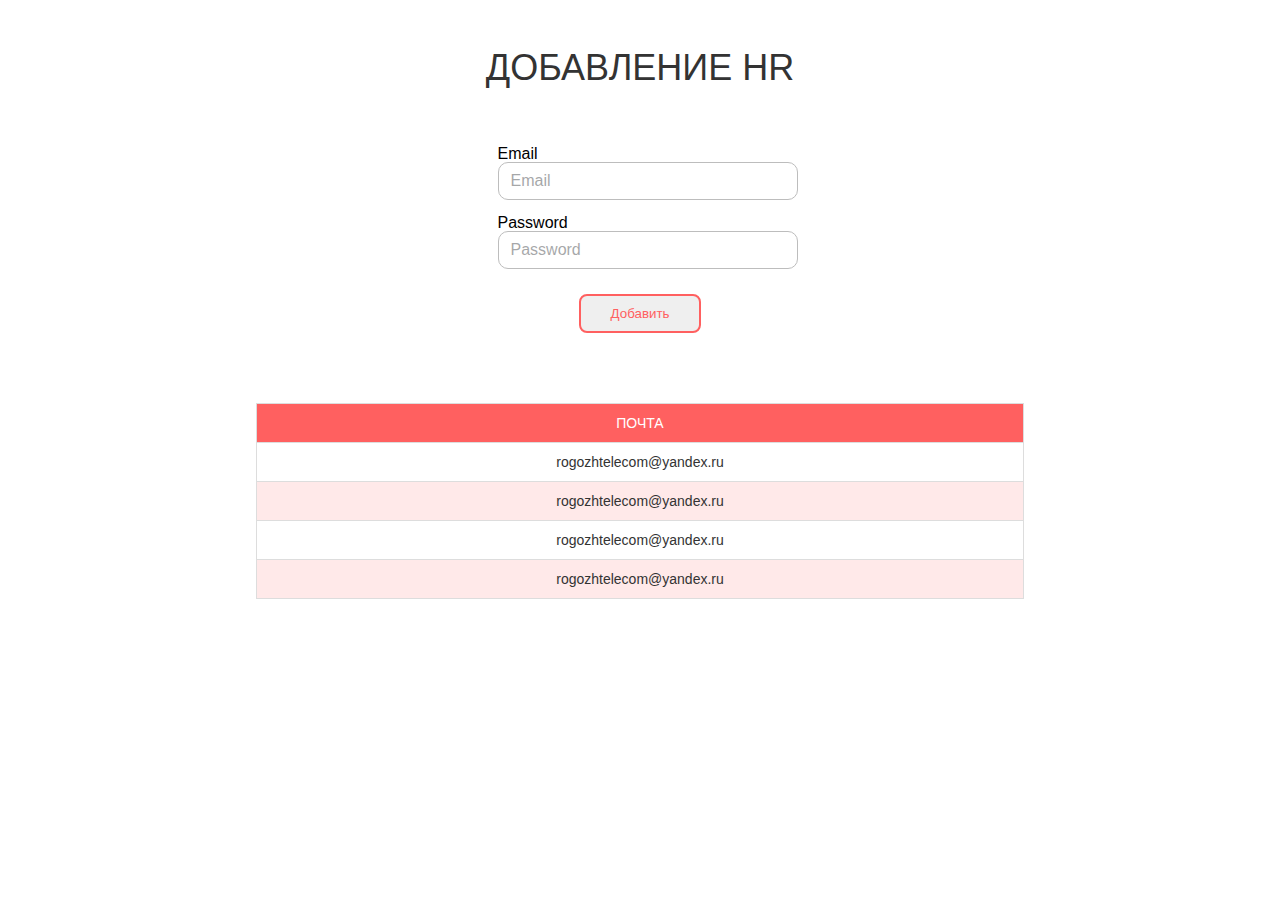
<file: HRAdd new/index.html>
<head>
    <title>Simpl</title>
    <meta charset="utf-8">
    <link rel="stylesheet" href="css/style.css">
</head>
<body>
    <form method="post" asp-controller="Account" asp-action="HRAdd">
        <h1>Добавление HR</h1>
        <div class="input-container">
            <div asp-validation-summary="ModelOnly"></div>
            <div class="text-field">
                <label class="text-field__label" asp-for="Email">Email</label><br />
                <input class="text-field__input" asp-for="Email" placeholder="Email">
                <div class="text-field__counter"></div>
            </div>
            <div class="text-field">
                <label class="text-field__label" asp-for="Password">Password</label><br />
                <input class="text-field__input" asp-for="Password" type="password" placeholder="Password">
            </div>
            <input class="shine-button" type="submit" value="Добавить" />
        </div>
        <div>
            <table class="table">
                <thead>
                    <th>Почта</th>
                </thead>
                <tbody>
                    <tr>
                        <td>rogozhtelecom@yandex.ru</td>
                    </tr>
                    <tr>
                        <td>rogozhtelecom@yandex.ru</td>
                    </tr>
                    <tr>
                        <td>rogozhtelecom@yandex.ru</td>
                    </tr>
                    <tr>
                        <td>rogozhtelecom@yandex.ru</td>
                    </tr>
                </tbody>
            </table>
        </div>
    </form>
</body>
</file>
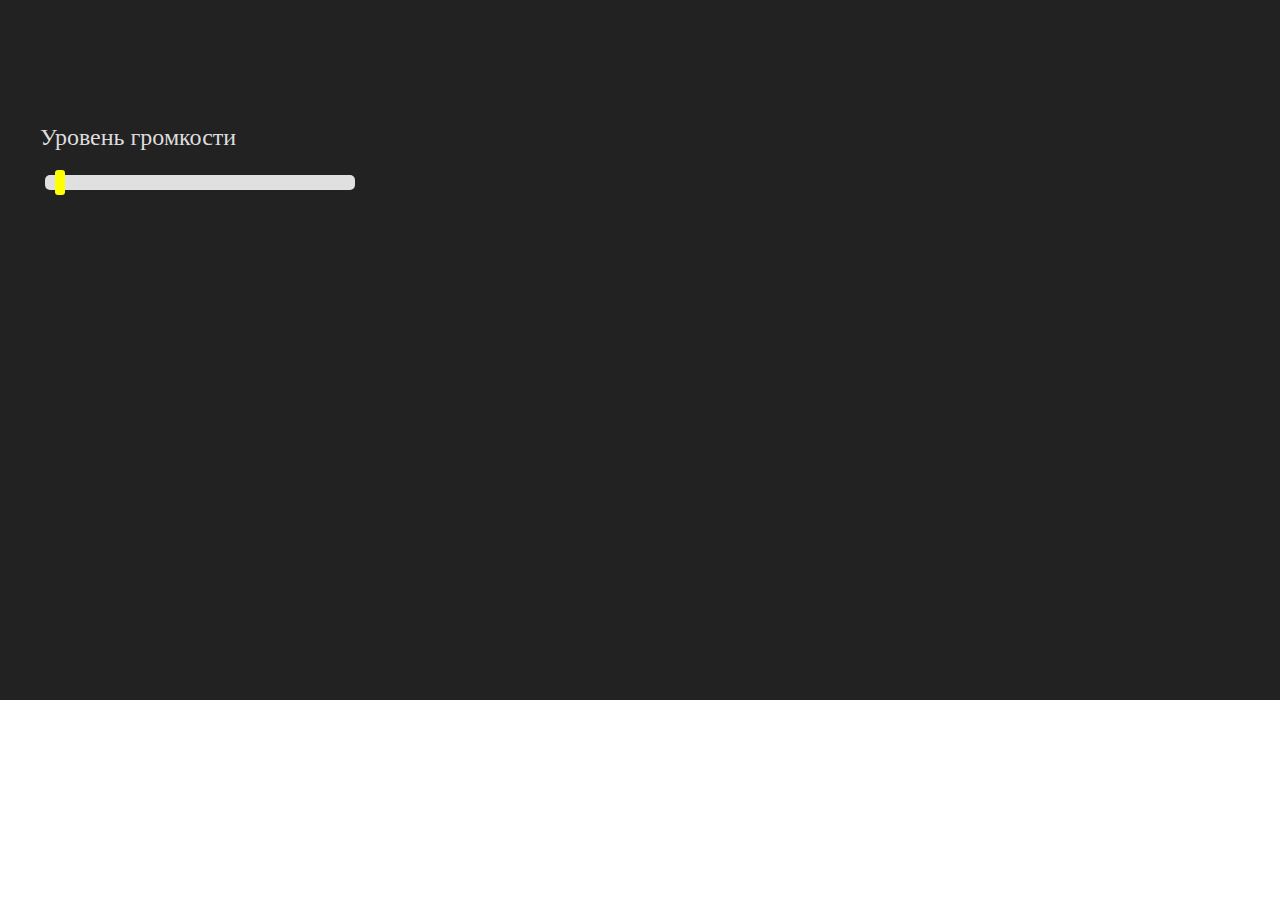
<file: Изучаю JS/index.html>
<!DOCTYPE html>
<html>
<head>
  <link rel="stylesheet" href="css/style.css">
  <meta charset="UTF-8">
	<title>Js</title>
</head>

<body>
  <div class = "back_in_black">
    <p class="text">Уровень громкости</p>
    <div id="slider" class="slider">
      <div class="thumb"></div>
    </div>
  </div>

  <script>
    let thumb = slider.querySelector('.thumb');
    thumb.onmousedown = function(event) {
      event.preventDefault();
      let shiftX = event.clientX - thumb.getBoundingClientRect().left;
      document.addEventListener('mousemove', onMouseMove);
      document.addEventListener('mouseup', onMouseUp);
      function onMouseMove(event) {
        let newLeft = event.clientX - shiftX - slider.getBoundingClientRect().left;
        if (newLeft < 0) {
          newLeft = 0;
        }
        let rightEdge = slider.offsetWidth - thumb.offsetWidth;
        if (newLeft > rightEdge) {
          newLeft = rightEdge;
        }

        thumb.style.left = newLeft + 'px';
      }

      function onMouseUp() {
        document.removeEventListener('mouseup', onMouseUp);
        document.removeEventListener('mousemove', onMouseMove);
      }
    };

    thumb.ondragstart = function() {
      return false;
    };
  </script>
  <!-- <p>Перетащите мяч.</p>
  <img src="https://en.js.cx/clipart/soccer-gate.svg" id="gate" class="droppable">
  <img src="https://en.js.cx/clipart/ball.svg" id="ball">
  <script>
    let currentDroppable = null;

    ball.onmousedown = function(event) {
      let shiftX = event.clientX - ball.getBoundingClientRect().left;
      let shiftY = event.clientY - ball.getBoundingClientRect().top;
      ball.style.position = 'absolute';
      ball.style.zIndex = 1000;
      document.body.append(ball);
      moveAt(event.pageX, event.pageY);

      function moveAt(pageX, pageY) {
        ball.style.left = pageX - shiftX + 'px';
        ball.style.top = pageY - shiftY + 'px';
      }

      function onMouseMove(event) {
        moveAt(event.pageX, event.pageY);
        ball.hidden = true;
        let elemBelow = document.elementFromPoint(event.clientX, event.clientY);
        ball.hidden = false;
        if (!elemBelow) return;
        let droppableBelow = elemBelow.closest('.droppable');
        if (currentDroppable != droppableBelow) {
          if (currentDroppable) {
            leaveDroppable(currentDroppable);
          }
          currentDroppable = droppableBelow;
          if (currentDroppable) {
            enterDroppable(currentDroppable);
          }
        }
      }
      document.addEventListener('mousemove', onMouseMove);

      ball.onmouseup = function() {
        document.removeEventListener('mousemove', onMouseMove);
        ball.onmouseup = null;
      };
    };

    function enterDroppable(elem) {
      elem.style.background = 'pink';
    }

    function leaveDroppable(elem) {
      elem.style.background = '';
    }

    ball.ondragstart = function() {
      return false;
    };
  </script> -->
  <!-- <p>Кликни на студента, чтобы выделить его.</p>
  <br>

  <ul id="ul">
    <li>Полынский Арсений</li>
    <li>Кулаков Андрей</li>
    <li>Гявгянен Артём</li>
    <li>Валиев Антон</li>
    <li>Лев Николаевич</li>
  </ul>

  <script>
    ul.onclick = function(event) {
      if (event.target.tagName != "LI") return;

      if (event.ctrlKey || event.metaKey) {
        toggleSelect(event.target);
      } else {
        singleSelect(event.target);
      }
    }

    ul.onmousedown = function() {
      return false;
    };

    function toggleSelect(li) {
      li.classList.toggle('selected');
    }

    function singleSelect(li) {
      let selected = ul.querySelectorAll('.selected');
      for(let elem of selected) {
        elem.classList.remove('selected');
      }
      li.classList.add('selected');
    }
  </script> -->
  <!-- <br>
  <br>
  <br>
  <blockquote>
    Teacher: Why are you late?
    Student: There was a man who lost a hundred dollar bill.
    Teacher: That's nice. Were you helping him look for it?
    Student: No. I was standing on it.
  </blockquote>

  <script>
    function positionAt(anchor, position, elem) {

      let anchorCoords = anchor.getBoundingClientRect();

      switch (position) {
        case "top":
          elem.style.left = anchorCoords.left + "px";
          elem.style.top = anchorCoords.top - elem.offsetHeight + "px";
          break;

        case "right":
          elem.style.left = anchorCoords.left + anchor.offsetWidth + "px";
          elem.style.top = anchorCoords.top + "px";
          break;

        case "bottom":
          elem.style.left = anchorCoords.left + "px";
          elem.style.top = anchorCoords.top + anchor.offsetHeight + "px";
          break;
      }
    }

    function showNote(anchor, position, html) {
      let note = document.createElement('div');
      note.className = "note";
      note.innerHTML = html;
      document.body.append(note);

      positionAt(anchor, position, note);
    }

    let blockquote = document.querySelector('blockquote');

    showNote(blockquote, "top", "note above");
    showNote(blockquote, "right", "note at the right");
    showNote(blockquote, "bottom", "note below");
  </script> -->
  <!-- <textarea class ="areatxt" id="area" placeholder="Ваш текст здесь"></textarea>
  <br>
  <button onclick="localStorage.removeItem('area');area.value=''">Очистить</button>
  <script>
      area.value = localStorage.getItem('area');
      area.oninput = () => {
        localStorage.setItem('area', area.value)
      };
  </script> -->
  <!-- <script src="js/script.js">
    let div = document.createElement('div');
    div.className = "alert";
    div.innerHTML = "<strong>Всем привет!</strong> Вы прочитали важное сообщение.";
    document.body.append(div);

    setTimeout(() => div.remove(), 2000);    
  </script> -->
</body>
</html>
</file>
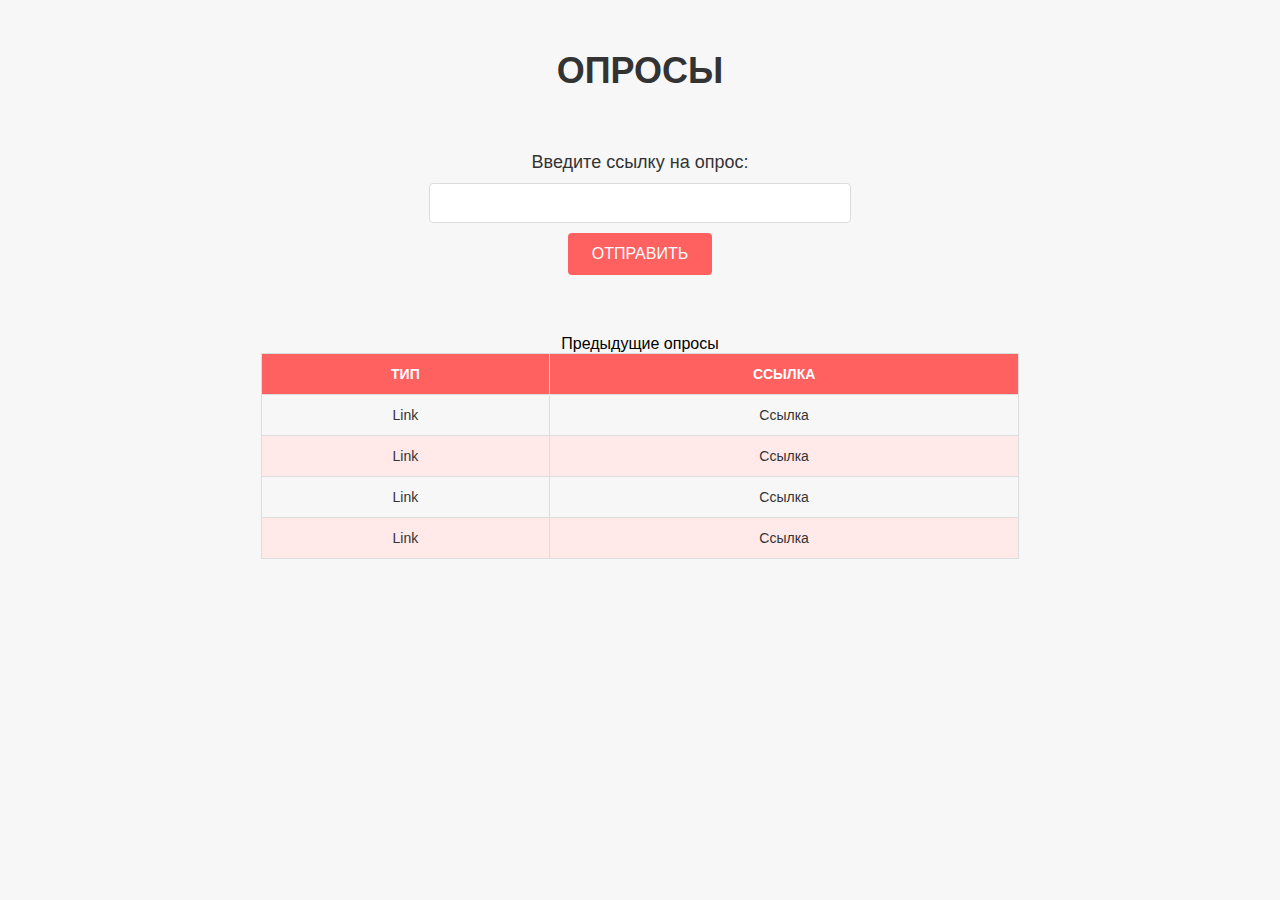
<file: Пульс-опрос/index.html>
<!DOCTYPE html>
<html>
<head>
  <title>Опросы</title>
  <link rel="stylesheet" href="css/style.css">
</head>
<body>
  <h1>Опросы</h1>

  <div class="input-container">
    <label for="survey-link">Введите ссылку на опрос:</label>
    <input type="text" id="survey-link" name="survey-link">
    <button type="submit">Отправить</button>
  </div>

  <table>
    <caption>Предыдущие опросы</caption>
    <thead>
      <tr>
        <th>Тип</th>
        <th>Ссылка</th>
      </tr>
    </thead>
    <tbody>
      <tr>
        <td>Link</td>
        <td>Ссылка</td>
      </tr>
      <tr>
        <td>Link</td>
        <td>Ссылка</td>
      </tr>
      <tr>
        <td>Link</td>
        <td>Ссылка</td>
      </tr>
      <tr>
        <td>Link</td>
        <td>Ссылка</td>
      </tr>
    </tbody>
  </table>
</body>
</html>
</file>
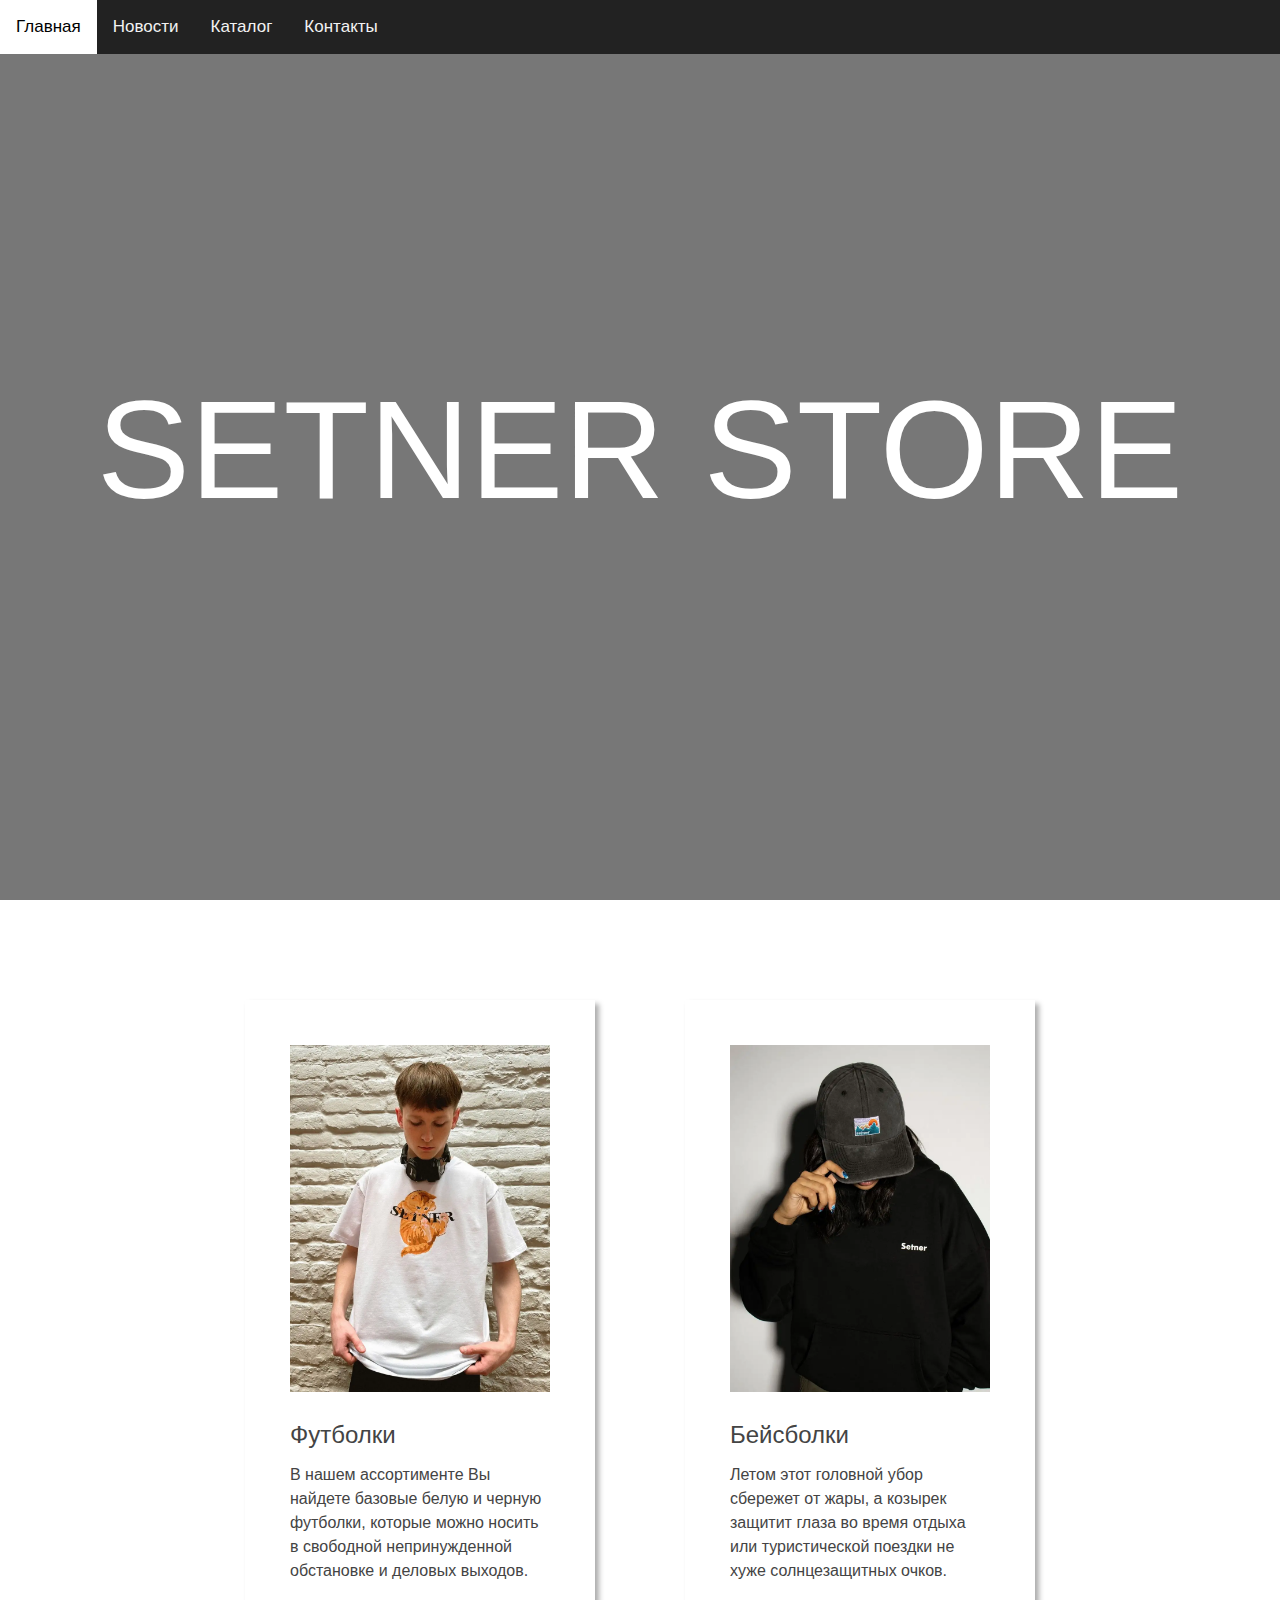
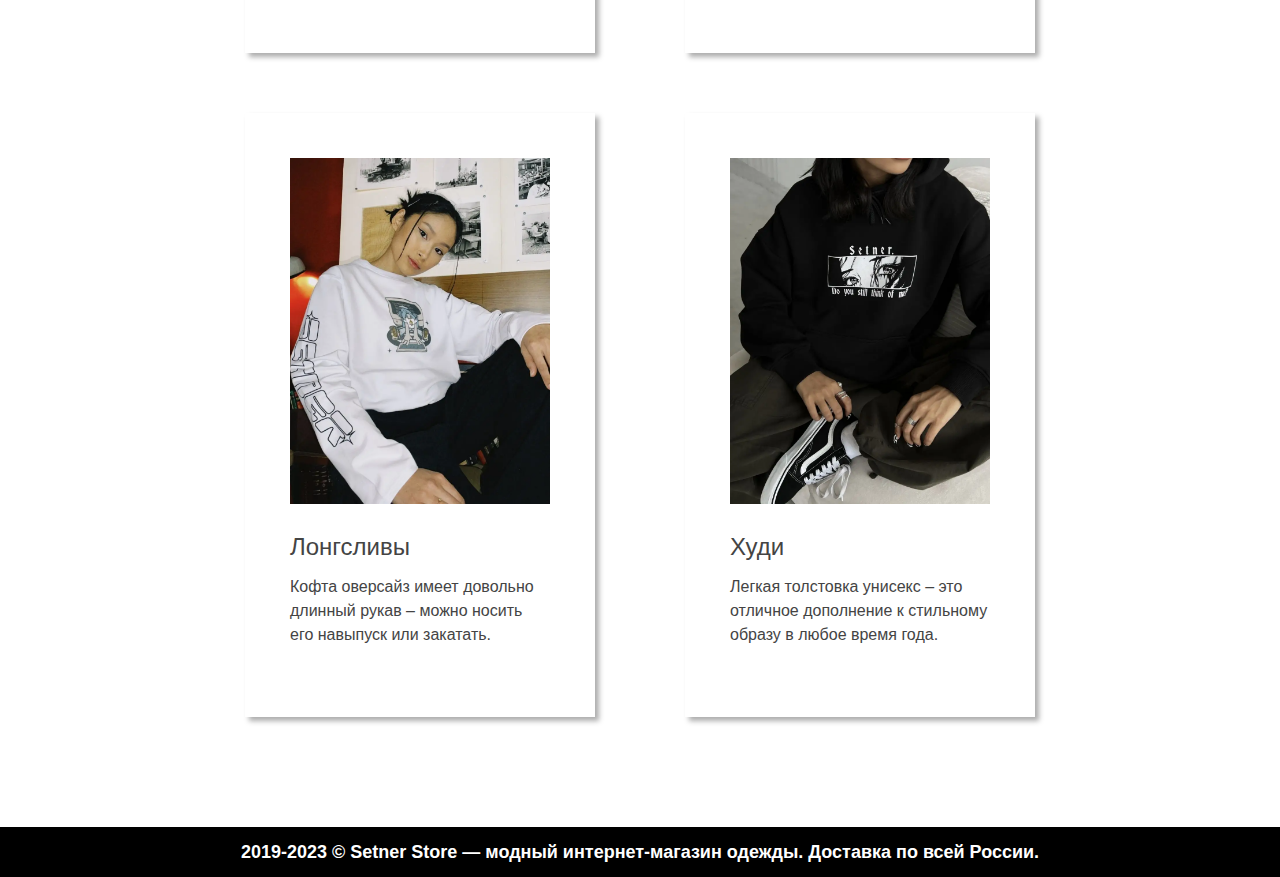
<file: Сайт/Код/проба пера/index.html>
<!DOCTYPE html>
<html>
<head>
  <meta charset="UTF-8">
  <title>Setner Store</title>
  <link rel="stylesheet" href="css/style.css">
  <link rel="icon" type="image" href="#">
</head>
<body>
  <div id="main_page">
    <div class="topnav">
      <a class="active" href="#">Главная</a>
      <a href = "#" onclick = "document.getElementById('main_page').style.display='none'; document.getElementById('news').style.display='block';">Новости</a>
      <a href = "#" onclick = "document.getElementById('main_page').style.display='none'; document.getElementById('catalog').style.display='block';">Каталог</a>
      <a href = "#" onclick = "document.getElementById('main_page').style.display='none'; document.getElementById('contacts').style.display='block';">Контакты</a>
    </div>
    <header class="header">
      <div class="overlay">
        <h1 class="header-title">Setner store</h1>
      </div>
    </header>
    <section class="content">
      <div class="card">
        <img class="card-image" src="photos/Футболка-главная.png">
        <h3 class="card-title">Футболки</h3>
        <p class="card-text">В нашем ассортименте Вы найдете базовые белую и черную футболки, которые можно носить в свободной непринужденной обстановке и деловых выходов.</p>
      </div>
      <div class="card no-right-margin">
        <img class="card-image" src="photos/Бейсболка-главная.png">
        <h3 class="card-title">Бейсболки</h3>
        <p class="card-text">Летом этот головной убор сбережет от жары, а козырек защитит глаза во время отдыха или туристической поездки не хуже солнцезащитных очков.</p>
      </div>
      <div class="card">
        <img class="card-image" src="photos/Лонгслив-главная.png">
        <h3 class="card-title">Лонгсливы</h3>
        <p class="card-text">Кофта оверсайз имеет довольно длинный рукав – можно носить его навыпуск или закатать.</p>
      </div>
      <div class="card no-right-margin">
        <img class="card-image" src="photos/Худи.png">
        <h3 class="card-title">Худи</h3>
        <p class="card-text">Легкая толстовка унисекс – это отличное дополнение к стильному образу в любое время года.</p>
      </div>
    </section>
    <footer class="footer">
      <h5 class="footer-author">2019-2023 © Setner Store — модный интернет-магазин одежды. Доставка по всей России.</h5>
    </footer>
  </div>
  <div id="news" style='display: none'>
    <div class="topnav">
      <a href = "#" onclick = "document.getElementById('news').style.display='none'; document.getElementById('main_page').style.display='block';">Главная</a>
      <a class="active" href = "#">Новости</a>
      <a href = "#" onclick = "document.getElementById('news').style.display='none'; document.getElementById('catalog').style.display='block';">Каталог</a>
      <a href = "#" onclick = "document.getElementById('news').style.display='none'; document.getElementById('contacts').style.display='block';">Контакты</a>
    </div>
    <!-- код второй страницы начало карусели-->
    <!-- Slideshow container -->
    <div class="slideshow-container">

      <!-- Full-width images with number and caption text -->
      <div class="mySlides fade">
        <div class="numbertext">1 / 3</div>
        <img clas="slide-img" src="photos/карусель.jpg">
        <div class="text">Caption One</div>
      </div>

      <div class="mySlides fade">
        <div class="numbertext">2 / 3</div>
        <img clas="slide-img" src="photos/карусель.jpg">
        <div class="text">Caption Two</div>
      </div>

      <div class="mySlides fade">
        <div class="numbertext">3 / 3</div>
        <img clas="slide-img" src="photos/карусель.jpg">
        <div class="text">Caption Three</div>
      </div>

      <!-- Next and previous buttons -->
      <a class="prev" onclick="plusSlides(-1)">&#10094;</a>
      <a class="next" onclick="plusSlides(1)">&#10095;</a>
    </div>
    <br>

    <!-- The dots/circles -->
    <div style="text-align:center">
      <span class="dot" onclick="currentSlide(1)"></span>
      <span class="dot" onclick="currentSlide(2)"></span>
      <span class="dot" onclick="currentSlide(3)"></span>
    </div>
    <script src="js/script.js"></script>
    <!-- конец карусели -->
    <footer class="footer">
      <h5 class="footer-author">2019-2023 © Setner Store — модный интернет-магазин одежды. Доставка по всей России.</h5>
    </footer>
  </div>
  <div id="catalog" style='display: none'>
    <div class="topnav">
      <a href = "#" onclick = "document.getElementById('catalog').style.display='none'; document.getElementById('main_page').style.display='block';">Главная</a>
      <a href = "#" onclick = "document.getElementById('catalog').style.display='none'; document.getElementById('news').style.display='block';">Новости</a>
      <a class="active" href = "#">Каталог</a>
      <a href = "#" onclick = "document.getElementById('catalog').style.display='none'; document.getElementById('contacts').style.display='block';">Контакты</a>
    </div>
    <!-- код третьей страницы -->
    <section class="content-2">
      <!-- 1 отдел -->
      <h3 class="main-text first">Футболки</h3>
      <div class="card-2">
        <img class="card-image" src="photos/Футболка.png">
        <h3 class="card-title-2">Setner/</h3>
        <p class="card-text">Футболка мужская/женская оверсайз</p>
      </div>
      <div class="card-2">
        <img class="card-image" src="photos/Футболка1.png">
        <h3 class="card-title-2">Setner/</h3>
        <p class="card-text">Футболка мужская/женская оверсайз</p>
      </div>
      <div class="card-2">
        <img class="card-image" src="photos/Футболка2.png">
        <h3 class="card-title-2">Setner/</h3>
        <p class="card-text">Футболка мужская/женская оверсайз</p>
      </div>
      <div class="card-2 no-right-margin">
        <img class="card-image" src="photos/Футболка3.png">
        <h3 class="card-title-2">Setner/</h3>
        <p class="card-text">Футболка мужская/женская оверсайз</p>
      </div>
      <div class="arrow">
        <img class = "arrow-image" src="photos/arrow.png">
      </div>
      <!-- 2 отдел -->
      <h3 class="main-text">Бейсболки</h3>
      <div class="card-2">
        <img class="card-image" src="photos/Бейсболка.png">
        <h3 class="card-title-2">Setner/</h3>
        <p class="card-text">Бейсболка мужская/женская летняя</p>
      </div>
      <div class="card-2">
        <img class="card-image" src="photos/Бейсболка1.png">
        <h3 class="card-title-2">Setner/</h3>
        <p class="card-text">Бейсболка мужская/женская летняя</p>
      </div>
      <div class="card-2">
        <img class="card-image" src="photos/Бейсболка2.png">
        <h3 class="card-title-2">Setner/</h3>
        <p class="card-text">Бейсболка мужская/женская летняя</p>
      </div>
      <div class="card-2 no-right-margin">
        <img class="card-image" src="photos/Бейсболка3.png">
        <h3 class="card-title-2">Setner/</h3>
        <p class="card-text">Бейсболка мужская/женская летняя</p>
      </div>
      <div class="arrow">
        <img class = "arrow-image" src="photos/arrow.png">
      </div>
      <!-- 3 отдел -->
      <h3 class="main-text">Худи</h3>
      <div class="card-2">
        <img class="card-image" src="photos/Худи1.png">
        <h3 class="card-title-2">Setner/</h3>
        <p class="card-text">Худи мужское/женское оверсайз</p>
      </div>
      <div class="card-2">
        <img class="card-image" src="photos/Худи2.png">
        <h3 class="card-title-2">Setner/</h3>
        <p class="card-text">Худи мужское/женское оверсайз</p>
      </div>
      <div class="card-2">
        <img class="card-image" src="photos/Худи3.png">
        <h3 class="card-title-2">Setner/</h3>
        <p class="card-text">Худи мужское/женское оверсайз</p>
      </div>
      <div class="card-2 no-right-margin">
        <img class="card-image" src="photos/Худи4.png">
        <h3 class="card-title-2">Setner/</h3>
        <p class="card-text">Худи мужское/женское оверсайз</p>
      </div>
      <div class="arrow">
        <img class = "arrow-image" src="photos/arrow.png">
      </div>
      <!-- 4 отдел -->
      <h3 class="main-text">Лонгсливы</h3>
      <div class="card-2">
        <img class="card-image" src="photos/Лонгслив.png">
        <h3 class="card-title-2">Setner/</h3>
        <p class="card-text">Худи мужское/женское оверсайз</p>
      </div>
      <div class="card-2">
        <img class="card-image" src="photos/Лонгслив1.png">
        <h3 class="card-title-2">Setner/</h3>
        <p class="card-text">Худи мужское/женское оверсайз</p>
      </div>
      <div class="card-2">
        <img class="card-image" src="photos/Лонгслив2.png">
        <h3 class="card-title-2">Setner/</h3>
        <p class="card-text">Худи мужское/женское оверсайз</p>
      </div>
      <div class="card-2 no-right-margin">
        <img class="card-image" src="photos/Лонгслив3.png">
        <h3 class="card-title-2">Setner/</h3>
        <p class="card-text">Худи мужское/женское оверсайз</p>
      </div>
      <div class="arrow">
        <img class = "arrow-image" src="photos/arrow.png">
      </div>
      <!-- БАННЕРЫ -->
      <h3 class="main-text">В наличии также есть:</h3>
      <div class="card-2">
        <img class="card-image" src="photos/Свитер.png">
        <h3 class="card-title-2">Setner/</h3>
        <p class="card-text">Свитер оверсайз вязанный с принтом</p>
      </div>
      <div class="card-2">
        <img class="card-image" src="photos/Свитер1.png">
        <h3 class="card-title-2">Setner/</h3>
        <p class="card-text">Свитер оверсайз вязанный с принтом</p>
      </div>
      <div class="card-2">
        <img class="card-image" src="photos/Сумка.png">
        <h3 class="card-title-2">Setner/</h3>
        <p class="card-text">Шоппер мужской/женский холщовый</p>
      </div>
      <div class="card-2 no-right-margin">
        <img class="card-image" src="photos/Свитшот.png">
        <h3 class="card-title-2">Setner/</h3>
        <p class="card-text">Свитшот мужской/женский оверсайз</p>
      </div>
      <div class="arrow">
        <img class = "arrow-image" src="photos/arrow.png">
      </div>
    </section>
    <footer class="footer">
      <h5 class="footer-author">2019-2023 © Setner Store — модный интернет-магазин одежды. Доставка по всей России.</h5>
    </footer>
  </div>
  <div id="contacts" style='display: none'>
    <div class="topnav">
      <a href = "#" onclick = "document.getElementById('contacts').style.display='none'; document.getElementById('main_page').style.display='block';">Главная</a>
      <a href = "#" onclick = "document.getElementById('contacts').style.display='none'; document.getElementById('news').style.display='block';">Новости</a>
      <a href = "#" onclick = "document.getElementById('contacts').style.display='none'; document.getElementById('catalog').style.display='block';">Каталог</a>
      <a class="active" href = "#">Контакты</a>
    </div>
    <!-- код четвёртой страницы -->
    <main>
      <div class="description">
        <h1 class="description-headline">Контактная информация</h1>
        <p class="description-text">Свяжитесь с нами, если у вас есть вопросы или предложения по сотрудничеству. Мы всегда рады новым знакомствам.</p>
      </div>
      <div class="contacts-block">
        <div class="contacts-block-half">
          <table class="table">
            <caption class="table-header">Наши филиалы</caption>
            <thead>
              <th>Setner Store в Перми</th>
              <th>Setner Store в Москве</th>
            </thead>
            <tbody>
              <tr>
                <td>+7 (571) 313-48-88</td>
                <td>+7 (473) 438-85-86</td>
              </tr>
              <tr>
                <td>info@stnr-prm.ru</td>
                <td>info@stnr-msk.ru</td>
              </tr>
              <tr>
                <td>iMALL Эспланада</td>
                <td>ГУМ</td>
              </tr>
              <tr>
                <td>Петропавловская улица, 73А</td>
                <td>Красная площадь, 3</td>
              </tr>
            </tbody>
          </table>
          <div class="left-side">
            <h3 class="contacts-block-headline" id="contactSpb">Setner Store на Wildberries</h3> <br> www.wildberries.ru/brands/setner
          </div>
        </div>
        <form class="contacts-block-half contacts-block__form-wrapper">
          <h3 class="contacts-block-headline">Обратная связь</h3>
          <div class="contacts-block__form-item-wrapper">
            <span class="contacts-block__form-item-name">Представьтесь</span>
            <input class="contacts-block__form-item" type="text" placeholder="ФИО">
          </div>
          <div class="contacts-block__form-item-wrapper">
            <span class="contacts-block__form-item-name">E-mail</span>
            <input class="contacts-block__form-item" type="email"  placeholder="andreeva@prg-it.ru">
          </div>
          <div class="contacts-block__form-item-wrapper">
            <span class="contacts-block__form-item-name">Телефон</span>
            <input class="contacts-block__form-item phone-form" type="text" placeholder="+7 900 000 00 00">
          </div>
          <div class="contacts-block__form-item-wrapper">
            <span class="contacts-block__form-item-name">Ваше сообщение</span>
            <input class="contacts-block__form-item contacts-block__form-item_text" type="text" placeholder="Текст" optional="">
          </div>
          <button class="contacts-block__submit js--job-form-submit" type="button">Отправить</button>
        </form>
      </div>
    </main>
    <footer class="footer">
      <h5 class="footer-author">2019-2023 © Setner Store — модный интернет-магазин одежды. Доставка по всей России.</h5>
    </footer>
  </div>
  </div>
</body>
</html>
</file>
<file: HRAdd new/css/style.css>
html, body, div, span, applet, object, iframe,
h1, h2, h3, h4, h5, h6, p, blockquote, pre,
a, abbr, acronym, address, big, cite, code,
del, dfn, em, img, ins, kbd, q, s, samp,
small, strike, strong, sub, sup, tt, var,
b, u, i, center,
dl, dt, dd, ol, ul, li,
fieldset, form, label, legend,
table, caption, tbody, tfoot, thead, tr, th, td,
article, aside, canvas, details, embed,
figure, figcaption, footer, header, hgroup,
menu, nav, output, ruby, section, summary,
time, mark, audio, video {
    margin: 0;
    padding: 0;
    border: 0;
    font-size: 100%;
    font: inherit;
    vertical-align: baseline;
}
/* HTML5 display-role reset for older browsers */
article, aside, details, figcaption, figure,
footer, header, hgroup, menu, nav, section {
    display: block;
}

body {
    line-height: 1;
    background-color: #fff;
    font-family: Arial, sans-serif;
}

h1 {
    margin-top: 50px;
    font-size: 36px;
    color: #333333;
    text-transform: uppercase;
    text-align: center;
}

.input-container {
    margin-top: 60px;
    display: flex;
    flex-direction: column;
    align-items: center;
    margin-bottom: 50px;
}

.text-field {
    width: 300px;
}

input[type="text"] {
    font-family: inherit;
    font-size: inherit;
    line-height: inherit;
    margin: 0;
}

.text-field {
    margin-left: 15px;
}

.text-field__label {
    display: inline-block;
    font-family: inherit;
    text-align: center;
}

.text-field__input {
    display: inline-block;
    width: 100%;
    height: calc(2.25rem + 2px);
    padding: 0.375rem 0.75rem;
    margin-bottom: 15px;
    font-family: inherit;
    font-size: 1rem;
    font-weight: 400;
    line-height: 1.5;
    color: #212529;
    background-color: #fff;
    background-clip: padding-box;
    border: 1px solid #bdbdbd;
    border-radius: 10px;
    transition: border-color 0.15s ease-in-out, box-shadow 0.15s ease-in-out;
}

.text-field__input::placeholder {
    color: #212529;
    opacity: 0.4;
}

.text-field__input:focus {
    color: #212529;
    background-color: #fff;
    border-color: #bdbdbd;
    outline: 0;
    box-shadow: 0 0 0 0.2rem rgba(158, 158, 158, 0.25);
}


.shine-button {
    text-decoration: none;
    display: inline-block;
    padding: 10px 30px;
    margin: 10px 15px;
    position: relative;
    overflow: hidden;
    border: 2px solid #ff6060;
    border-radius: 8px;
    font-family: 'Montserrat', sans-serif;
    color: #ff6060;
    transition: .2s ease-in-out;
}

.shine-button:before {
    content: "";
    background: linear-gradient(90deg, rgba(255, 255, 255, .1), rgba(255, 255, 255, .5));
    height: 50px;
    width: 50px;
    position: absolute;
    top: -8px;
    left: -75px;
    transform: skewX(-45deg);
}

.shine-button:hover {
    background: #ff6060;
    color: #fff;
}

.shine-button:hover:before {
    left: 150px;
    transition: .5s ease-in-out;
}

.table {
    margin-top: 60px;
    margin-left: auto;
    margin-right: auto;
    border-collapse: collapse;
    border: 1px solid #dddddd;
    width: 60%;
    max-width: 800px;
}

th, td {
    padding: 12px;
    border: 1px solid #dddddd;
    font-size: 14px;
    color: #333333;
    text-align: center;
}

th {
    background-color: #FF6060;
    color: white;
    text-transform: uppercase;
}

.table tbody tr:nth-child(even) {
    background: #FFE9E9;
}

/*
.table {
    margin-left: auto;
    margin-right: auto;
    width: 80%;
    max-width: 800px;
    margin-bottom: 20px;
    border: 5px solid #fff;
    border-top: 5px solid #fff;
    border-bottom: 3px solid #fff;
    border-collapse: collapse;
    outline: 3px solid #ff6060;
    font-size: 15px;
    background: #fff;
}

.table th {
    font-weight: bold;
    padding: 7px;
    background: #ff6060;
    border: none;
    text-align: left;
    font-size: 15px;
    border-top: 3px solid #fff;
    border-bottom: 3px solid #ff6060;
}

.table td {
    padding: 7px;
    border: none;
    border-top: 3px solid #fff;
    border-bottom: 3px solid #fff;
    font-size: 15px;
}

.table tbody tr:nth-child(even) {
    background: #FFE9E9;
}
*/
</file>
<file: Изучаю JS/css/style.css>
body {
  margin: 0;
  padding: 0;
}

.topnav {
  overflow: hidden;
  background-color: #222;
  width: 100%;
  display: flex;
}

.topnav a {
  color: #f2f2f2;
  text-align: center;
  padding: 14px 16px;
  text-decoration: none;
  font-size: 17px;
  display: block;
}

.topnav a:hover {
  background-color: #ddd;
  color: black;
}

.topnav a.active {
  background-color: #fff;
  color: black;
}

.but-nav {
  font-size: 2em;
  padding-inline: 10px;
  padding-bottom: 2px;
  border: 0px;
  background-color: #fff;  
  color:#222;
}

.but-nav {
  display: none;
}

@media (max-width: 1000px) {
  .but-nav {
    font-size: 2em;
    padding-inline: 10px;
    padding-bottom: 2px;
    border: 0px;
    background-color: #fff;  
    color:#222;
    display: block;
        cursor: pointer;
  }
  .drop:hover>.topnav {
    display: block;
    position:absolute;
    background-color: #222
  }
  .topnav {
    display: none;
  }
}

.alert {
  padding: 15px;
  border: 1px solid #d6e9c6;
  border-radius: 4px;
  color: #3c763d;
  background-color: #dff0d8;
}

.areatxt {
  width:200px;
  height: 60px;
}

.note {
  position: fixed;
  z-index: 1000;
  padding: 5px;
  border: 1px solid black;
  background: white;
  text-align: center;
  font: italic 14px serif;
}

blockquote {
  background: #f9f9f9;
  border-left: 10px solid #ccc;
  margin: 0 0 0 100px;
  padding: .5em 10px;
  quotes: "\201C""\201D""\2018""\2019";
  display: inline-block;
  white-space: pre;
}

blockquote:before {
  color: #ccc;
  content: open-quote;
  font-size: 4em;
  line-height: .1em;
  margin-right: .25em;
  vertical-align: -.4em;
}

.selected {
  background: #222;
  color: red;
}

li {
  cursor: pointer;
}

.back_in_black {
  margin: 0px;
  height: 600px;
  padding-top: 100px;
  padding-left: 40px;
  background-color: #222;
}

.text {
  color: #ddd;
  font-size: 24px;
}

.slider {
  border-radius: 5px;
  background: #E0E0E0;
  background: linear-gradient(left top, #E0E0E0, #EEEEEE);
  width: 310px;
  height: 15px;
  margin: 5px;
}

.thumb {
  width: 10px;
  height: 25px;
  border-radius: 3px;
  position: relative;
  left: 10px;
  top: -5px;
  background: yellow;
  cursor: pointer;
}
</file>
<file: Пульс-опрос/css/style.css>
body {
  background-color: #f7f7f7;
  font-family: Arial, sans-serif;
}

h1 {
  margin-top: 50px;
  font-size: 36px;
  color: #333333;
  text-transform: uppercase;
  text-align: center;
}

.input-container {
  margin-top: 60px;
  display: flex;
  flex-direction: column;
  align-items: center;
}

label {
  display: block;
  margin-bottom: 10px;
  font-size: 18px;
  color: #333333;
}

input[type="text"] {
  padding: 10px;
  width: 400px;
  font-size: 16px;
  color: #333333;
  border: 1px solid #dddddd;
  border-radius: 4px;
}

button {
  margin-top: 10px;
  padding: 12px 24px;
  background-color: #FF6060;
  color: white;
  border: none;
  font-size: 16px;
  text-transform: uppercase;
  cursor: pointer;
  border-radius: 4px;
}

table {
  margin-top: 60px;
  margin-left: auto;
  margin-right: auto;
  border-collapse: collapse;
  border: 1px solid #dddddd;
  width: 60%;
  max-width: 800px;
}

th, td {
  padding: 12px;
  border: 1px solid #dddddd;
  font-size: 14px;
  color: #333333;
  text-align: center;
}

th {
  background-color: #FF6060;
  color: white;
  text-transform: uppercase;
}
table tbody tr:nth-child(even){
  background: #FFE9E9;
}
</file>
<file: Сайт/Код/проба пера/css/style.css>
body, h1, h2, h3, h4, p, a {
  margin: 0;
  font-size: 100%;
  font-weight: normal;
}

* {
  box-sizing: border-box;
}

body {
  font-family: 'Helvetica', 'Arial', sans-serif;
}

.topnav {
  overflow: hidden;
  background-color: #222;
  position: fixed;
  top: 0;
  width: 100%;
  margin-bottom:190px;
}

.topnav a {
  float: left;
  color: #f2f2f2;
  text-align: center;
  padding: 14px 16px;
  text-decoration: none;
  font-size: 17px;
}

.topnav a:hover {
  background-color: #ddd;
  color: black;
}

.topnav a.active {
  background-color: #fff;
  color: black;
}

input{
  margin: 0 40px 0 0 ;
}

.header {
  height: 100vh;
  background-color: #eee;
  background-image: url('https://celes.club/uploads/posts/2022-11/thumbs/1667403755_33-celes-club-p-fon-dlya-magazina-zhenskoi-odezhdi-instagr-35.jpg');
  background-size: cover;
  background-position: center;
  text-align: center;
}

.header-title {
  font-size: 140px;
  color: white;
  text-transform: uppercase;
  font-weight: 500;
  margin: auto;
}

.overlay {
  width: 100%;
  height: 100%;
  background-color: rgba(0, 0, 0, .5);
  display: flex;
}

.content {
  font-size: 0;
  width: 790px;
  margin: 100px auto 50px;
}

.card {
  width: 350px;
  margin-bottom: 60px;
  padding: 45px 45px 70px;
  box-shadow: 4px 4px 5px rgba(50, 50, 50, .4);
  display: inline-block;
  margin-right: 90px;
}

.no-right-margin {
  margin-right: 0;
}

.card-image {
  width: 100%;
  margin-bottom: 25px;
}

.card-title {
  font-size: 24px;
  font-weight: 500;
  margin-bottom: 10px;
}

.card-text {
  font-size: 16px;
}

.footer {
  height: 50px;
  background-color: rgb(0, 0, 0);
  display: flex;
}

.footer-author {
  font-size: 18px;
  color: rgb(255, 255, 255); 
  margin: auto;
}

.content-2 {
  font-size: 40px;
  width: 1200px;
  margin: 100px auto 30px;
  text-decoration: inherit;
}

.card-2 {
  width: 230px;
  margin-bottom: 60px;
  padding: 15px 15px 30px;
  box-shadow: 0px 0px 15px rgba(50, 50, 50, .4);
  display: inline-block;
  margin-right: 45px;
  /*background: linear-gradient(-50deg, rgba(255,255,255,1) 80%, rgba(175,175,175,1) 100%);*/
}

.card-title-2 {
  font-size: 18px;
  font-weight: 600;
  margin-bottom: 5px;
}

.main-text {
  margin-bottom: 15px;
  padding-left: 20px;
  text-decoration: inherit;
}

.arrow {
  width: 40px;
  margin-bottom: 60px;
  padding: 15px 15px 30px;
  display: inline-block;
}

.arrow-image {
  padding-bottom: 140px;
}

.first {
  margin-top: 50px;
}

.card-3 {
  width: 230px;
  margin-bottom: 60px;
  padding: 5px 5px 15px;
  box-shadow: 0px 4px 5px rgba(50, 50, 50, .4);
  display: inline-block;
  margin-right: 45px;
  background: linear-gradient(-50deg, rgba(255,255,255,1) 80%, rgba(175,175,175,1) 100%);
}

.description {
  background-color: #333;
  padding: 70px 32px 15px;
  margin-bottom: 48px;
}

.description-headline {
  color: #fff;
  font-size: 2rem;
  line-height: 36px;
  width: 100%;
  margin-bottom: 20px;
}

.description-text {
  color: #fff;
  line-height: 24px;
  width: 100%;
  margin-bottom: 20px;
}

.table {
  display: inline-block;
  text-align: center;
  /*overflow: scroll;
  width: 50%;*/
  margin: 50px 0px 20px 0px;
  border: 5px solid #fff;
  border-top: 5px solid #fff;
  border-bottom: 3px solid #fff;
  border-collapse: collapse; 
  outline: 3px solid #333;
  font-size: 15px;
  background: #fff;
}

.table-header {
  font-size: 1.5rem;
  line-height: 30px;
}

.table th {
  font-weight: bold;
  padding: 7px;
  background: #333;
  color: white;
  border: none;
  font-size: 15px;
  border-top: 3px solid #fff;
  border-bottom: 3px solid #333;
}
.table td {
  padding: 7px;
  border: none;
  border-top: 3px solid #fff;
  border-bottom: 3px solid #fff;
  font-size: 15px;
}
.table tbody tr:nth-child(even){
  background: #F0F0F0;
}

.left-side {
  margin-left: 20px;
}

.contacts-block {
  display: flex;
}

.contacts-block-half {
  padding: 48px 36px;
  width: 50%;
}

.contacts-block-headline {
  font-size: 1.5rem;
  line-height: 30px;
  margin-top: 30px;
}

.contacts-block__form-wrapper {
  display: flex;
  flex-direction: column;
}

.contacts-block__form-item-wrapper {
  margin-top: 24px;
}

.contacts-block__form-item-name {
  color: #666;
  display: block;
  font-size: 0.75rem;
  line-height: 16px;
}

.contacts-block__form-item {
  border: none;
  border-bottom: 1px solid #d9d9d9;
  line-height: 24px;
  margin: 12px 0 0;
  outline: none;
  padding-bottom: 12px;
  width: 100%;
}

.contacts-block__form-item:focus:valid {
  border-color: #333;
  transition-duration: 0.3s;
}

.contacts-block__form-item:focus:invalid {
  border-color: #333;
  transition-duration: 0.3s;
}

.contacts-block__form-item_text:focus:valid {
  border-color: #d9d9d9;
}

.contacts-block__form-item:invalid:placeholder-shown {
  border-color: #d9d9d9;
}

.contacts-block__submit {
  background-color: #fff;
  border: 1px solid #d9d9d9;
  color: #333;
  cursor: pointer;
  font-weight: 600;
  line-height: 24px;
  margin-top: 24px;
  outline: none;
  padding: 20px 0;
  transition-duration: 0.2s;
}

.contacts-block__submit:hover {
  background-color: #333;
  border: 1px solid #333;
  color: #fff;
}

@import url(https://fonts.googleapis.com/css?family=Roboto:400,500);
@import url(https://maxcdn.bootstrapcdn.com/font-awesome/4.5.0/css/font-awesome.min.css);
*, *:before, *:after {
  box-sizing: border-box;
}

html, body {
  height: 100%;
}

body {
  color: #444;
  font-family: 'Roboto', sans-serif;
  font-size: 1rem;
  line-height: 1.5;
}
/* Slideshow container */
.slideshow-container {
  max-width: 1000px;
  position: relative;
  margin: 80px auto;
}

/* Hide the images by default */
.mySlides {
    display: none;
}

/* Next & previous buttons */
.prev, .next {
  cursor: pointer;
  position: absolute;
  top: 50%;
  width: auto;
  margin-top: -22px;
  padding: 16px;
  color: white;
  font-weight: bold;
  font-size: 18px;
  transition: 0.6s ease;
  border-radius: 0 3px 3px 0;
}

/* Position the "next button" to the right */
.next {
  right: 0;
  border-radius: 3px 0 0 3px;
}

/* On hover, add a black background color with a little bit see-through */
.prev:hover, .next:hover {
  background-color: rgba(0,0,0,0.8);
}

/* Caption text */
.text {
  color: #f2f2f2;
  font-size: 15px;
  padding: 8px 12px;
  position: absolute;
  bottom: 8px;
  width: 100%;
  text-align: center;
}

/* Number text (1/3 etc) */
.numbertext {
  color: #f2f2f2;
  font-size: 12px;
  padding: 8px 12px;
  position: absolute;
  top: 0;
}

/* The dots/bullets/indicators */
.dot {
  cursor: pointer;
  height: 15px;
  width: 15px;
  margin: 0 2px;
  background-color: #bbb;
  border-radius: 50%;
  display: inline-block;
  transition: background-color 0.6s ease;
}

.active, .dot:hover {
  background-color: #717171;
}

/* Fading animation */
.fade {
  -webkit-animation-name: fade;
  -webkit-animation-duration: 1.5s;
  animation-name: fade;
  animation-duration: 1.5s;
}

@-webkit-keyframes fade {
  from {opacity: .4}
  to {opacity: 1}
}

@keyframes fade {
  from {opacity: .4}
  to {opacity: 1}
}

.slide-img {
  max-height: 600px;
  width: 100%
}
</file>
